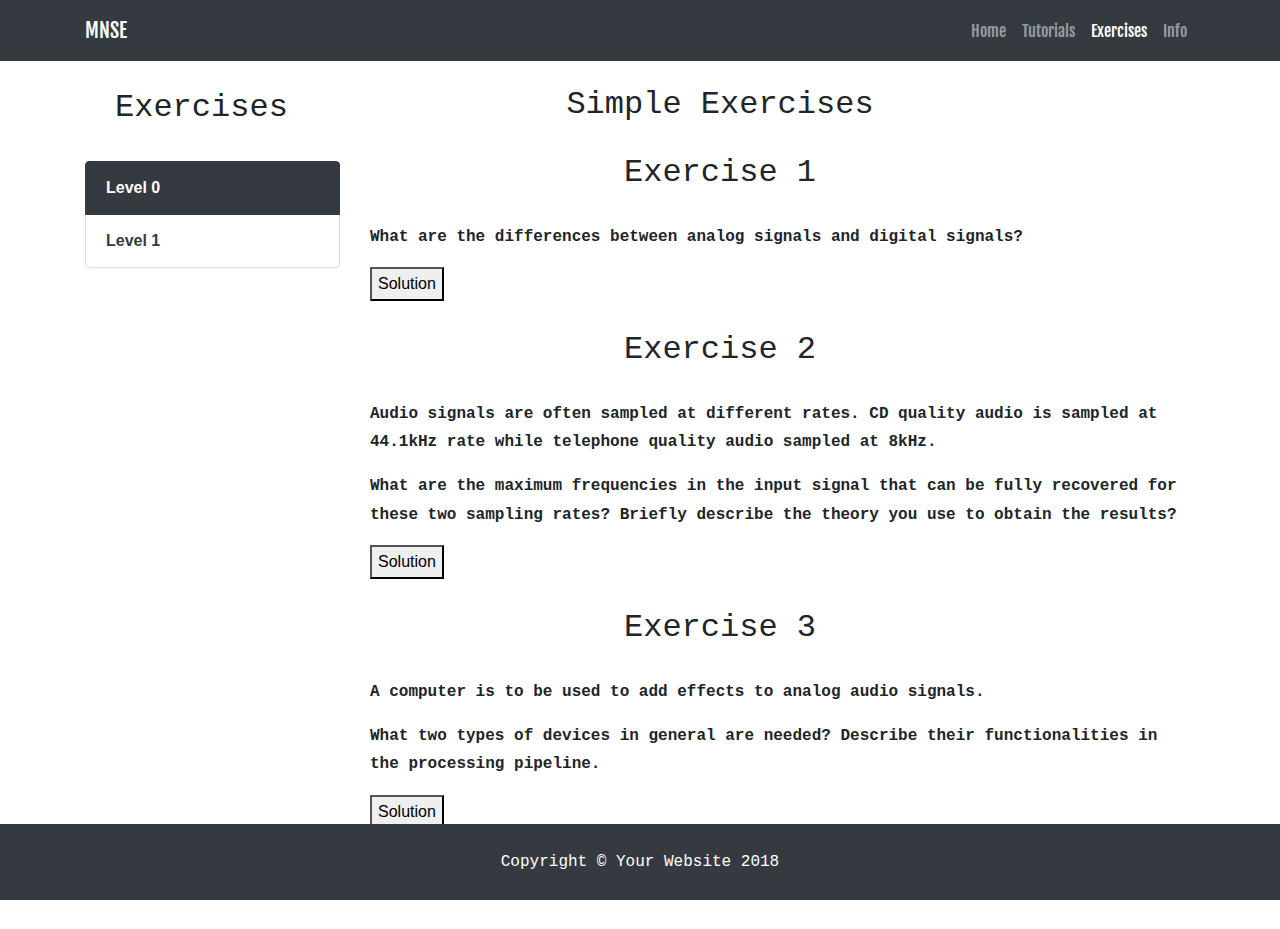
<file: part0.html>
<!DOCTYPE html>
<html lang="en">

  <head>

    <meta charset="utf-8">
    <meta name="viewport" content="width=device-width, initial-scale=1, shrink-to-fit=no">
    <meta name="description" content="">
    <meta name="author" content="">	
	
    <title>Multimédia e Novos Serviços</title>

    <!-- Bootstrap core CSS -->
    <link href="vendor/bootstrap/css/bootstrap.min.css" rel="stylesheet">

    <!-- Custom styles for this template -->
   <link href="css/custom/shop-item.css" rel="stylesheet">
    <link href="https://fonts.googleapis.com/css?family=Roboto" rel="stylesheet">
	
	<script>
		function myFunction(ID) {

			var x = document.getElementById("myDIV" + ID);
			if (x.style.display === "none") {
				x.style.display = "block";
			} else {
				x.style.display = "none";
			}
		}
</script>

  </head>

  <body>

    <!-- Navigation -->
    <nav class="navbar navbar-expand-lg navbar-dark bg-dark fixed-top">
      <div class="container">
        <a class="navbar-brand" href="index.html">MNSE</a>
        <button class="navbar-toggler" type="button" data-toggle="collapse" data-target="#navbarResponsive" aria-controls="navbarResponsive" aria-expanded="false" aria-label="Toggle navigation">
          <span class="navbar-toggler-icon"></span>
        </button>
        <div class="collapse navbar-collapse" id="navbarResponsive">
          <ul class="navbar-nav ml-auto">
            <li class="nav-item">
              <a class="nav-link" href="index.html">Home</a>
            </li>
            <li class="nav-item">
              <a class="nav-link" href="tutorial1.html">Tutorials</a>
            </li>
            <li class="nav-item active">
              <a class="nav-link" href="exercise1.html">Exercises
				<span class="sr-only">(current)</span>	
			  </a>
            </li>
            <li class="nav-item">
              <a class="nav-link" href="info1.html">Info</a>
              
            </li>
          </ul>
        </div>
      </div>
    </nav>

    <!-- Page Content -->
    <div class="container">

      <div class="row">

        <div class="col-lg-3">
          <h1 class="my-4 typewriter">Exercises</h1>
          <div class="list-group">
            <a href="part0.html" class="list-group-item active">Level 0</a>
            <a href="part1.html" class="list-group-item">Level 1</a>
          </div>
        </div>
        <!-- /.col-lg-3 -->

        <div class="col-lg-9">
		
			<h2 class="typewriter" style="text-align:center; margin-top: 30px;">Simple Exercises</h2>
			
			
			<h2 class="typewriter" style="text-align:center; margin-top: 30px;">Exercise 1</h2>
			<p><b>What are the differences between analog signals and digital signals?</b></p>
			
			<button onclick="myFunction(1)">Solution</button>

			<div style = "display: none; width: 100%; padding: 50px 0;text-align: center; background-color: lightblue; margin-top: 20px;" id="myDIV1">
			<p>Analog Signals — continuous signals of some time varying quantities; can’t be processed directly by computers</p>
			<p>Digital Signals — digital samples of the signals at regular interval; can be readily processed by computers</p>
			</div>
			
			
			<h2 class="typewriter" style="text-align:center; margin-top: 30px;">Exercise 2</h2>
			<p><b>Audio signals are often sampled at different rates. CD quality audio is sampled at 44.1kHz rate while telephone quality audio sampled at 8kHz.</b></p>
			<p><b>What are the maximum frequencies in the input signal that can be fully recovered for these two sampling rates? Briefly describe the theory you use to obtain the results?</b></p>
			
			<button onclick="myFunction(2)">Solution</button>

			<div style = "display: none; width: 100%; padding: 50px 0;text-align: center; background-color: lightblue; margin-top: 20px;" id="myDIV2">
			<p>CD quality audio, the maximum frequency: 44,100Hz / 2 = 22,050Hz</p>
			<p>Telephone quality audio, the maximum frequency: 8kHz / 2 = 4kHz.</p>
			<p>This is based on Nyquist theorem: the sampling frequency for a signal must be at least twice the highest frequency component in the signal.</p>
			</div>
			
			
			<h2 class="typewriter" style="text-align:center; margin-top: 30px;">Exercise 3</h2>
			<p><b>A computer is to be used to add effects to analog audio signals. </b></p>
			<p><b>What two types of devices in general are needed? Describe their functionalities in the processing pipeline.</b></p>
			
			<button onclick="myFunction(3)">Solution</button>

			<div style = "display: none; width: 100%; padding: 50px 0;text-align: center; background-color: lightblue; margin-top: 20px;" id="myDIV3">
			<p>Analog-to-Digital Converter (ADC) : take analog signals from analog sensor and digitally sample data.</p>
			<p>Digital-to-Analog Converter (DAC) : take digital signals from computer and outputs an analog signal that may be displayed by output device.</p>
			</div>
			
			
			

        </div>
        <!-- /.col-lg-9 -->

      </div>

    </div>
    <!-- /.container -->

    <!-- Footer -->
    <footer class="py-4 bg-dark">
      <div class="container">
        <p class="m-0 text-center text-white">Copyright &copy; Your Website 2018</p>
      </div>
      <!-- /.container -->
    </footer>

    <!-- Bootstrap core JavaScript -->
    <script src="vendor/jquery/jquery.min.js"></script>
    <script src="vendor/bootstrap/js/bootstrap.bundle.min.js"></script>

  </body>

</html>
</file>
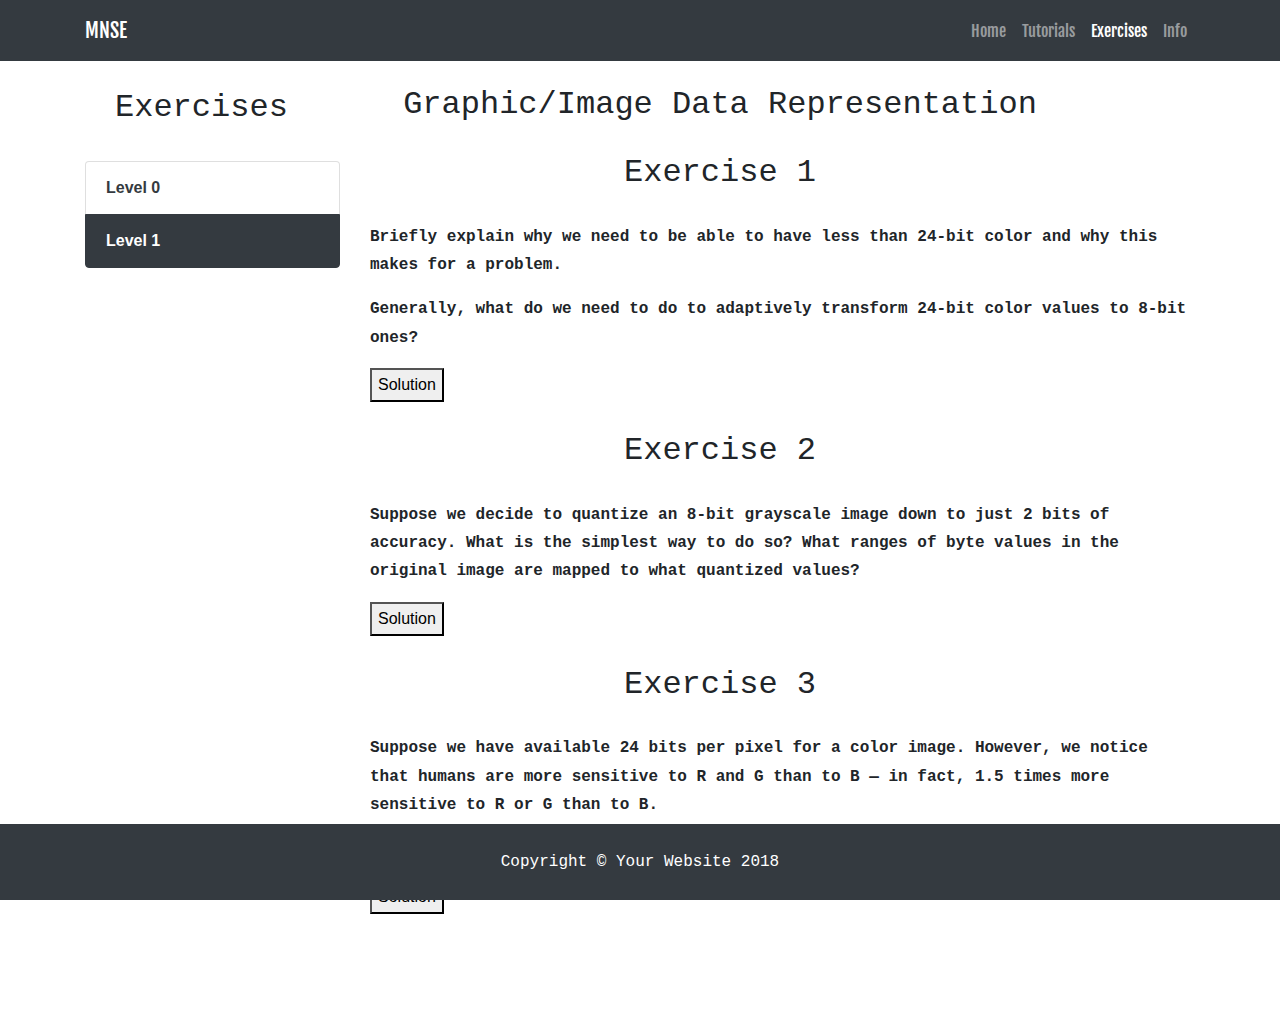
<file: part1.html>
<!DOCTYPE html>
<html lang="en">

  <head>

    <meta charset="utf-8">
    <meta name="viewport" content="width=device-width, initial-scale=1, shrink-to-fit=no">
    <meta name="description" content="">
    <meta name="author" content="">	
	
    <title>Multimédia e Novos Serviços</title>

    <!-- Bootstrap core CSS -->
    <link href="vendor/bootstrap/css/bootstrap.min.css" rel="stylesheet">

    <!-- Custom styles for this template -->
   <link href="css/custom/shop-item.css" rel="stylesheet">
    <link href="https://fonts.googleapis.com/css?family=Roboto" rel="stylesheet">
	
	<script>
		function myFunction(ID) {

			var x = document.getElementById("myDIV" + ID);
			if (x.style.display === "none") {
				x.style.display = "block";
			} else {
				x.style.display = "none";
			}
		}
</script>

  </head>

  <body>

    <!-- Navigation -->
    <nav class="navbar navbar-expand-lg navbar-dark bg-dark fixed-top">
      <div class="container">
        <a class="navbar-brand" href="index.html">MNSE</a>
        <button class="navbar-toggler" type="button" data-toggle="collapse" data-target="#navbarResponsive" aria-controls="navbarResponsive" aria-expanded="false" aria-label="Toggle navigation">
          <span class="navbar-toggler-icon"></span>
        </button>
        <div class="collapse navbar-collapse" id="navbarResponsive">
          <ul class="navbar-nav ml-auto">
            <li class="nav-item">
              <a class="nav-link" href="index.html">Home</a>
            </li>
            <li class="nav-item">
              <a class="nav-link" href="tutorial1.html">Tutorials</a>
            </li>
            <li class="nav-item active">
              <a class="nav-link" href="exercise1.html">Exercises
				<span class="sr-only">(current)</span>	
			  </a>
            </li>
            <li class="nav-item">
              <a class="nav-link" href="info1.html">Info</a>
              
            </li>
          </ul>
        </div>
      </div>
    </nav>

    <!-- Page Content -->
    <div class="container">

      <div class="row">

        <div class="col-lg-3">
          <h1 class="my-4 typewriter">Exercises</h1>
          <div class="list-group">
            <a href="part0.html" class="list-group-item">Level 0</a>
            <a href="part1.html" class="list-group-item active">Level 1</a>
          </div>
        </div>
        <!-- /.col-lg-3 -->

        <div class="col-lg-9">
		
			<h2 class="typewriter" style="text-align:center; margin-top: 30px;">Graphic/Image Data Representation</h2>
			
			
			<h2 class="typewriter" style="text-align:center; margin-top: 30px;">Exercise 1</h2>
			<p><b>Briefly explain why we need to be able to have less than 24-bit color and why this makes for a problem.</b></p>
			<p><b>Generally, what do we need to do to adaptively transform 24-bit color values to 8-bit ones?</b></p>
			
			<button onclick="myFunction(1)">Solution</button>

			<div style = "display: none; width: 100%; padding: 50px 0;text-align: center; background-color: lightblue; margin-top: 20px;" id="myDIV1">
			<p>May not be able to handle such large file sizes or not have 24-bit displays.</p>
			<p>The colors will be somewhat wrong, however.</p>
			<p>We need to cluster color pixels so as to best use the bits available to be as accurate as possible for the colors in an image.</p>
			</div>
			
			
			<h2 class="typewriter" style="text-align:center; margin-top: 30px;">Exercise 2</h2>
			<p><b>Suppose we decide to quantize an 8-bit grayscale image down to just 2 bits of accuracy. What is the simplest way to do so? What ranges of byte values in the original image are mapped to what quantized values?</b></p>
			
			<button onclick="myFunction(2)">Solution</button>

			<div style = "display: none; width: 100%; padding: 50px 0;text-align: center; background-color: lightblue; margin-top: 20px;" id="myDIV2">
			<p>Just use the first 2 bits in the grayscale value.</p>
			<p>I.e., any values in the ranges</p>
			<p>0000 0000 to 0011 1111</p>
			<p>0100 0000 to 0111 1111</p>
			<p>1000 0000 to 1011 1111</p>
			<p>1100 0000 to 1111 1111</p>
			<p>are mapped into 4 representative grayscale values.</p>
			<p>In decimal, these ranges are:</p>
			<p>0 to (2ˆ6-1)</p>
			<p>2ˆ6 to (2ˆ7-1)</p>
			<p>2ˆ7 to 2ˆ7 + (2ˆ6-1)</p>
			<p>2ˆ7 + 2ˆ6 to (2ˆ8-1)</p>
			<p>i.e.,</p>
			<p>0 to 63</p>
			<p>64 to 127</p>
			<p>128 to 191</p>
			<p>192 to 255</p>
			<p>Then reconstruction values should be taken as the middle</p>
			<p>of these ranges; i.e.,</p>
			<p>32</p>
			<p>96</p>
			<p>160</p>
			<p>224</p>
			</div>
			
			
			<h2 class="typewriter" style="text-align:center; margin-top: 30px;">Exercise 3</h2>
			<p><b>Suppose we have available 24 bits per pixel for a color image. However, we notice that humans are more sensitive to R and G than to B — in fact, 1.5 times more sensitive to R or G than to B.</b></p>
			<p><b>How could we best make use of the bits available?</b></p>
			
			<button onclick="myFunction(3)">Solution</button>

			<div style = "display: none; width: 100%; padding: 50px 0;text-align: center; background-color: lightblue; margin-top: 20px;" id="myDIV3">
			<p>ratio is 3:3:2, so use bits 9:9:6 for R:G:B.</p>
			</div>
			
			
			

        </div>
        <!-- /.col-lg-9 -->

      </div>

    </div>
    <!-- /.container -->

    <!-- Footer -->
    <footer class="py-4 bg-dark">
      <div class="container">
        <p class="m-0 text-center text-white">Copyright &copy; Your Website 2018</p>
      </div>
      <!-- /.container -->
    </footer>

    <!-- Bootstrap core JavaScript -->
    <script src="vendor/jquery/jquery.min.js"></script>
    <script src="vendor/bootstrap/js/bootstrap.bundle.min.js"></script>

  </body>

</html>
</file>
<file: css/custom/shop-item.css>
/*!
 * Start Bootstrap - Shop Item (https://startbootstrap.com/template-overviews/shop-item)
 * Copyright 2013-2017 Start Bootstrap
 * Licensed under MIT (https://github.com/BlackrockDigital/startbootstrap-shop-item/blob/master/LICENSE)
 */
@import url(https://fonts.googleapis.com/css?family=Fjalla+One);
@import url(https://fonts.googleapis.com/css?family=Roboto);
body {
  padding-top: 54px;
/* font-family: 'Fjalla One', sans-serif;
 */ margin-bottom:100px;
    font-family: 'Proxima Nova Soft','Helvetica Neue',sans-serif;
    line-height: 1.77;

}

.card {
    background: rgba(0,0,0,.03);
    font-family: 'Courier New', Courier, monospace;
    font-size: .94444em;
    line-height: 1.74706em;
    margin-bottom: 30px;
    padding: 30px;
    overflow: auto;
    max-width: 100%;
}

.list-group-item {
    font-weight: bold;
    color: #343a40;
}

h1, h2 {
    margin-bottom: 30px;
    font-family: 'Courier New', Courier, monospace;
}

h3 {
    margin-top: 40px;
    margin-bottom: 20px;
}

p {
    font-family: 'Courier New', Courier, monospace;
}

a.list-group-item.active {
    z-index: 2;
    color: #fff;
    background-color: #343a40!important;
    border-color: #343a40!important;
    color: white;
}

.my-4  {

    font-size: 2rem;
    line-height: 1.77;
}

.navbar * {
  /*background: linear-gradient(to bottom, #405166 0%, #656f6f 100%);
  */font-family: 'Fjalla One', sans-serif;
}



.entry-title {
    font-size: 2.61111em;
    line-height: 1.26383em;
    text-align: center;
}



footer {
  position: fixed;

  bottom: 0px;
  left: 0px;
  right: 0px;
  margin-bottom: 0px;



}



@media (min-width: 992px) {
  body {
    padding-top: 56px;
  }
}



gatsby-highlight, [data-css-1b9qwuc] .gatsby-highlight {
    margin-top: 25px;
    margin-left: -30px;
    margin-right: -30px;
    margin-bottom: 25px;
    padding-left: 15px;
    padding-right: 15px;
}
.gatsby-highlight {
    background: #282c34;
    color: #ffffff;
    border-radius: 10px;
    overflow: auto;
    tab-size: 1.5em;
    -moz-tab-size: 1.5em;
}

h1.typewriter{
	margin: 30px;
	white-space:nowrap;
	overflow: hidden;
	width: 30em;
	animation: type 5s steps(50, end) 1;	
}

h2.typewriter{
	margin: 30px;
	white-space:nowrap;
	overflow: hidden;
	width: 20em;
	animation: type 5s steps(50, end) 1;	
}

/* let's animate, it's super easy */
@keyframes type{
	from{ width: 0;}
}
/*looks like something is wrong, Fixed!!! */


@keyframes blink{
	to{ opacity: .0;}
}

/*That's it. Enjoy!!! :) */
</file>
